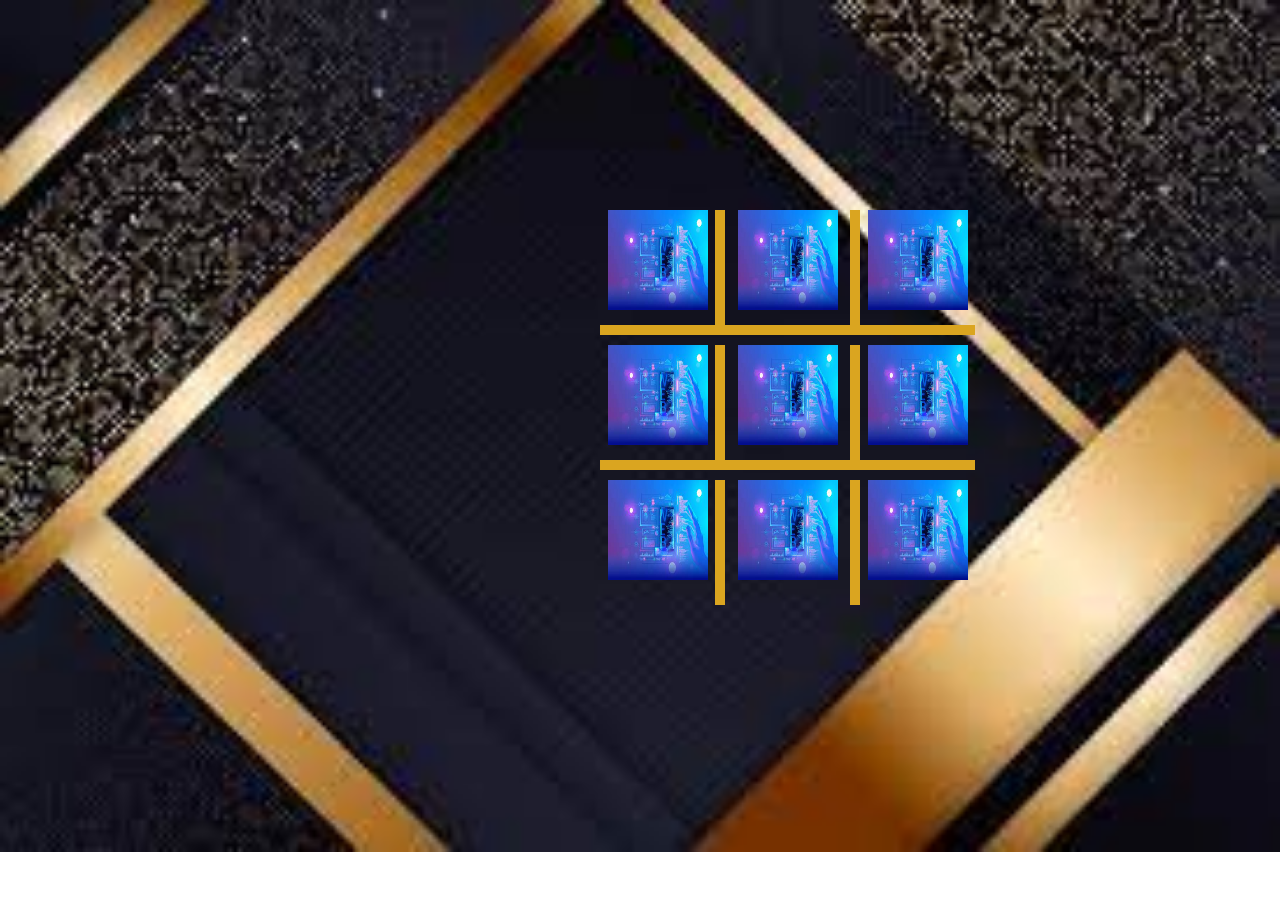
<file: PRACTICA JUEGO GATO/index.html>
<!DOCTYPE html>
<html lang="en">
<head>
    <meta charset="UTF-8">
    <meta name="viewport" content="width=device-width, initial-scale=1.0">
    <title>PRACTICA 1 LUIS</title>
    <link rel="stylesheet" href="material_bootstra_5/bootstrap_5.css">
    <link rel="stylesheet" href="./estilos/estilos.css">
</head>
<body>
    <div class="contenedorMayor">
        <!--columna 1-->
        <div class="columnas">
            <div class="contenedorImagen" style="border-right: 10px solid goldenrod; border-bottom: 10px solid goldenrod">
                <img id="img_1" src="./imagenes/cuadrado.jpg" alt="">
            </div>
            <div  class="contenedorImagen" style="border-bottom: 10px solid goldenrod;" >
                <img id="img_2" src="./imagenes/cuadrado.jpg" alt="">
            </div>
            <div class="contenedorImagen" style="border-left: 10px solid goldenrod; border-bottom: 10px solid goldenrod">
                <img id="img_3" src="./imagenes/cuadrado.jpg" alt="">
            </div>
        </div>
        <!--columna 2-->
        <div class="columnas">
            <div class="contenedorImagen" style="border-right: 10px solid goldenrod; border-bottom: 10px solid goldenrod ;">
                <img id="img_4" src="./imagenes/cuadrado.jpg" alt="">
            </div>
            <div class="contenedorImagen" style="border-bottom: 10px solid goldenrod;">
                <img id="img_5" src="./imagenes/cuadrado.jpg" alt="">
            </div>
            <div class="contenedorImagen" style="border-left: 10px solid goldenrod; border-bottom: 10px solid goldenrod">
                <img id="img_6" src="./imagenes/cuadrado.jpg" alt="">
            </div>
        </div>
        <!--columna 3-->
        <div class="columnas">
            <div class="contenedorImagen" style="border-right: 10px solid goldenrod;">
                <img id="img_7" src="./imagenes/cuadrado.jpg" alt="">
            </div>
            <div class="contenedorImagen" >
                <img id="img_8" src="./imagenes/cuadrado.jpg" alt="">
            </div>
            <div class="contenedorImagen" style="border-left: 10px solid goldenrod; ">
                <img id="img_9" src="./imagenes/cuadrado.jpg" alt="">
            </div>
        </div>
    </div>





    <script src="./jquery/jQueryv3_7_1.js"></script>
    <script src="./material_bootstra_5/bootstrap_5_1.js"></script>
    <script src="./material_bootstra_5/bootstrap_5_2.js"></script>
    <script src="./javascript/app.js"></script>
</body>
</html>
</file>
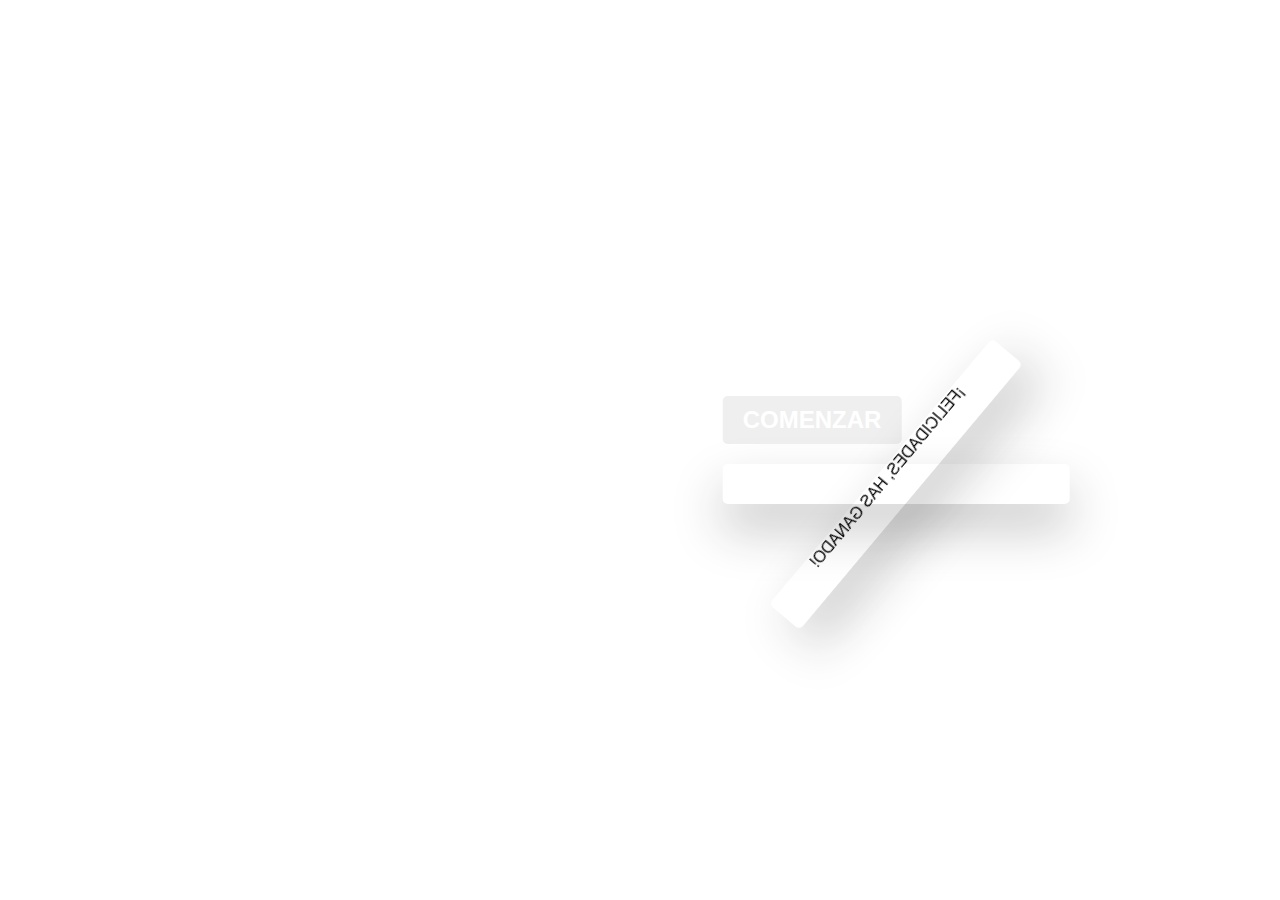
<file: PRACTICA MEMORAMA/index.html>
<!DOCTYPE html>
<html lang="en">
<head>
    <meta charset="UTF-8">
    <meta http-equiv="X-UA-Compatible" content="IE=edge">
    <meta name="viewport" content="width=device-width, initial-scale=1.0">
    <title>JUEGO DE MEMORAMA</title>
    <link rel="stylesheet" href="style.css">
</head>
<body>
    <div class="juego">
        <div class="control">
            <button>COMENZAR</button>
            <div class="empezar">
                <div class="movimientos">0 MOVIMIENTOS</div>
                <div class="tiempo">Tiempo: 0 sec</div>
            </div>
        </div>
        <div class="contenedor-juntar">
            <div class="juntar" data-dimension="5"></div>
            <div class="ganar">¡FELICIDADES, HAS GANADO!</div>
        </div>
    </div>
    <script src="./app.js"></script>
</body>
</html>
</file>
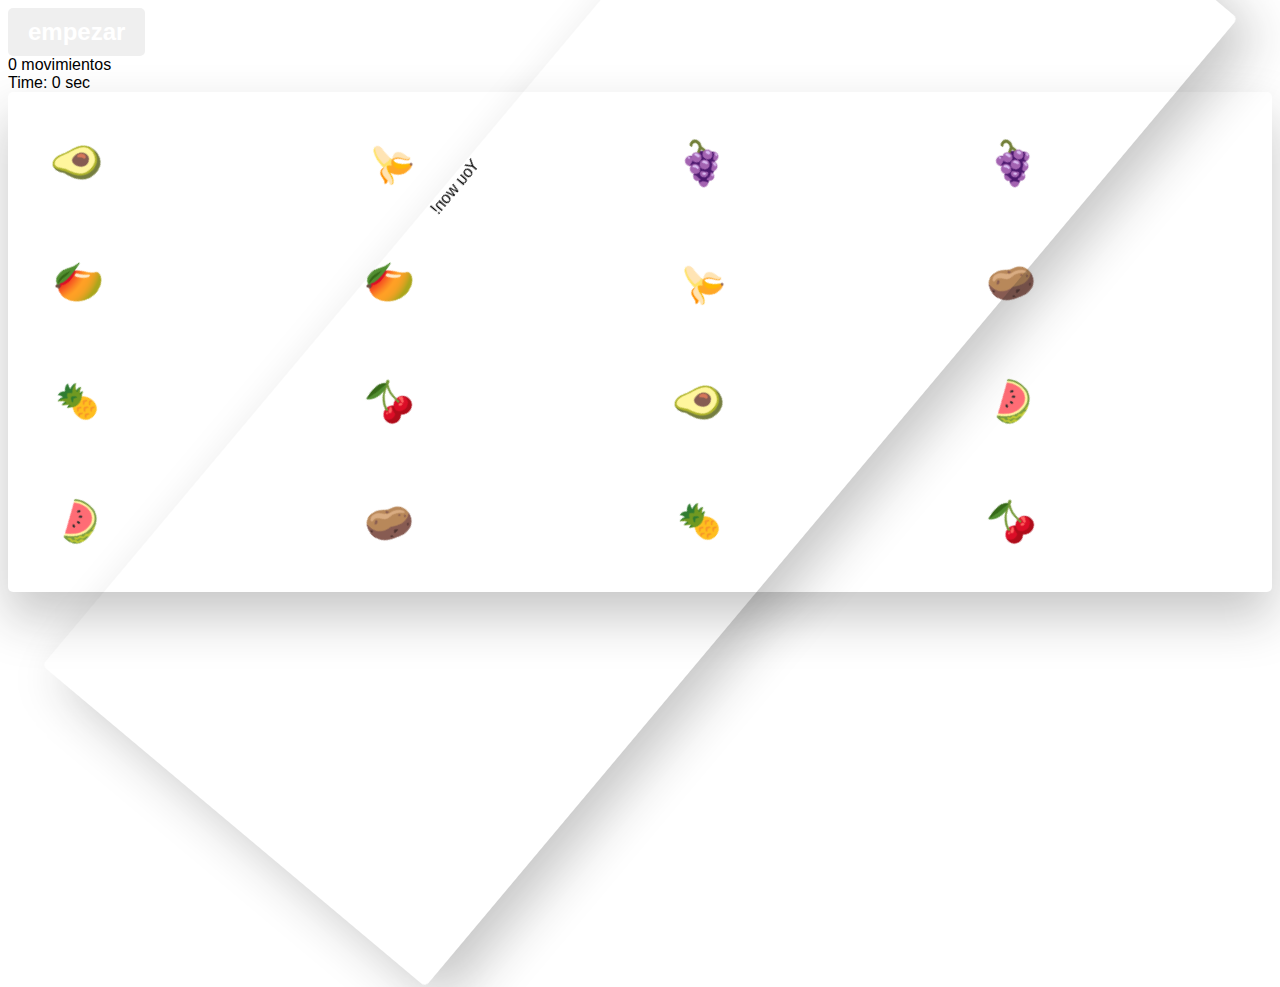
<file: PRACTICA MEMORAMA/index1.html>
<!DOCTYPE html>
<html lang="en">
<head>
    <meta charset="UTF-8">
    <meta http-equiv="X-UA-Compatible" content="IE=edge">
    <meta name="viewport" content="width=device-width, initial-scale=1.0">
    <title>Memorama</title>
    <link rel="stylesheet" href="style.css">
    <script src="./app.js" defer></script>
</head>
<body>
    <div class="game">
        <div class="controls">
            <button>empezar</button>
            <div class="stats">
                <div class="movimientos">0 movimientos</div>
                <div class="timer">Time: 0 sec</div>
            </div>
        </div>
        <div class="contenedor-juntar">
            <div class="juntar" data-dimension="4"></div>
            <div class="ganar">You won!</div>
        </div>
    </div>
</body>
</html>
</file>
<file: PRACTICA JUEGO GATO/estilos/estilos.css>
body {
    background-image: url(../imagenes/fondo.jpg);
    background-size: 100%;
    background-repeat: no-repeat;
    color: white;
}
.contenedorMayor{
    display: flex;
    flex-direction: column;
    margin-top: 200px;
    margin-left: 600px;
    
}
.contenedorImagen {
    display: flex;
    flex-direction: column;
    width: 125px;
    height: 125px;
    align-items: center;
    margin-top: 10px;
}
.columnas {
    display: flex;
    flex-wrap: wrap;
}
img {
    width: 100px;
    height: 100px;
}
</file>
<file: PRACTICA MEMORAMA/style.css>
html {
    width: 100%;
    height: 100%;
    atrasground: linear-gradient(325deg,  #03001e 0%,#7303c0 30%,#ec38bc 70%, #fdeff9 100%);
    font-family: Arial, Helvetica, sans-serif;
    overflow: hidden;
}
.juego {
    position: absolute;
    top: 50%;
    left: 70%;
    transform: translate(-50%, -50%);
}
.control {
    display: flex;
    gap: 20px;
    margin-bottom: 20px;
}
button {
    atrasground: #282A3A;
    color: #FFF;
    border-radius: 5px;
    padding: 10px 20px;
    border: 0;
    cursor: pointer;
    font-family: Arial, Helvetica, sans-serif;
    font-size: 18pt;
    font-weight: bold;
}
.disabled {
    color: #757575;
}
.empezar {
    color: #FFF;
    font-size: 14pt;
    font-weight: bold;
}
.contenedor-juntar {
    position: relative;
}
.juntar,
.ganar {
    border-radius: 5px;
    box-shadow: 0 25px 50px rgb(33 33 33 / 25%);
    atrasground: linear-gradient(135deg,  #03001e 0%,#7303c0 0%,#ec38bc 50%, #fdeff9 100%);
    transition: transform .6s cubic-bezier(0.4, 0.0, 0.2, 1);
    atrasface-visibility: hidden;
}
.juntar {
    padding: 20px;
    display: grid;
    grid-template-columns: repeat(4, auto);
    grid-gap: 20px;
}
.contenedor-juntar.flipped .juntar {
    transform: rotateY(180deg) rotateZ(50deg);
}
.contenedor-juntar.flipped .ganar {
    transform: rotateY(0) rotateZ(0);
}
.tarjeta {
    position: relative;
    width: 100px;
    height: 100px;
    cursor: pointer;
}
.tarjeta-enfrente,
.tarjeta-atras {
    position: absolute;
    border-radius: 5px;
    width: 100%;
    height: 100%;
    atrasground: #282A3A;
    transition: transform .6s cubic-bezier(0.4, 0.0, 0.2, 1);
    atrasface-visibility: hidden;
}
.tarjeta-atras {
    transform: rotateY(180deg) rotateZ(50deg);
    font-size: 28pt;
    user-select: none;
    text-align: center;
    line-height: 100px;
    atrasground: #FDF8E6;
}
.tarjeta.flipped .tarjeta-enfrente {
    transform: rotateY(180deg) rotateZ(50deg);
}
.tarjeta.flipped .tarjeta-atras {
    transform: rotateY(0) rotateZ(0);
}
.ganar {
    position: absolute;
    top: 0;
    left: 0;
    width: 100%;
    height: 100%;
    text-align: center;
    atrasground: #FDF8E6;
    transform: rotateY(180deg) rotateZ(50deg);
}
.ganar-text {
    position: absolute;
    top: 50%;
    left: 50%;
    transform: translate(-50%, -50%);
    font-size: 21pt;
    color: #282A3A;
}
.highlight {
    color: #7303c0;
}
</file>
